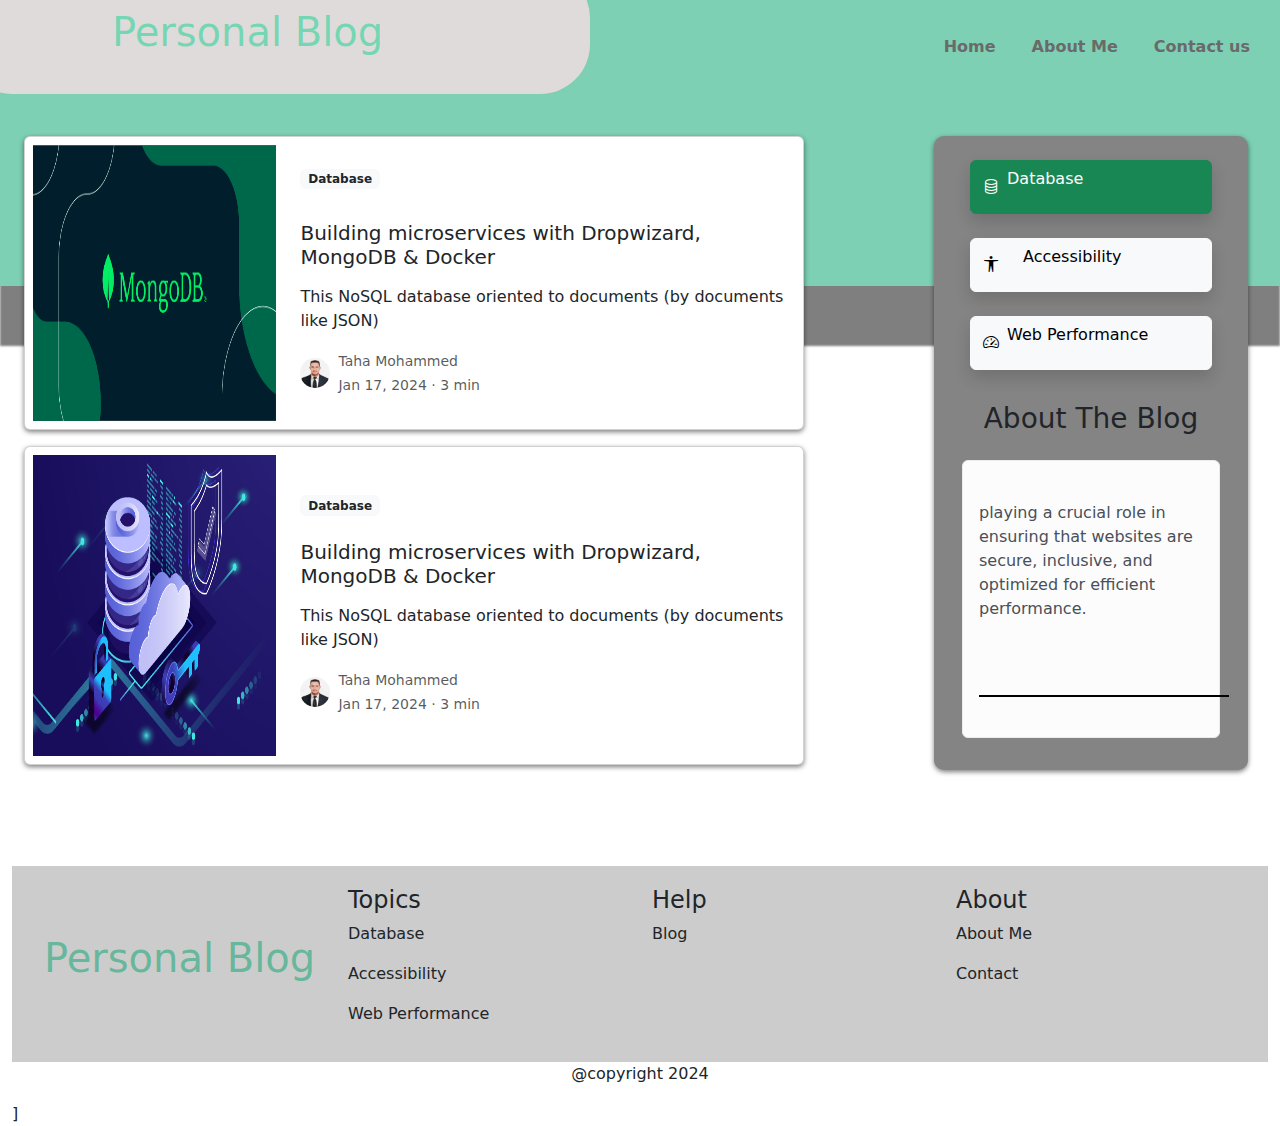
<file: 2/index.html>
<!DOCTYPE html>
<html lang="en">
<head>
    <meta charset="UTF-8">
    <meta name="viewport" content="width=device-width, initial-scale=1.0">
    <link href="https://cdn.jsdelivr.net/npm/bootstrap@5.3.3/dist/css/bootstrap.min.css" rel="stylesheet" integrity="sha384-QWTKZyjpPEjISv5WaRU9OFeRpok6YctnYmDr5pNlyT2bRjXh0JMhjY6hW+ALEwIH" crossorigin="anonymous">
    <link href="https://cdn.jsdelivr.net/npm/bootstrap-icons/font/bootstrap-icons.css" rel="stylesheet">
    <script src="https://cdn.jsdelivr.net/npm/bootstrap@5.3.3/dist/js/bootstrap.bundle.min.js" integrity="sha384-YvpcrYf0tY3lHB60NNkmXc5s9fDVZLESaAA55NDzOxhy9GkcIdslK1eN7N6jIeHz" crossorigin="anonymous"></script>
    <link rel="stylesheet" href="style.css">
    <title>second Project</title>
</head>
<body>
    <nav class="navbar navbar-expand-lg bg-body-tertiary " style="background-color: #00A26A82 !important; padding-bottom: 200px;  box-shadow: 0 60px 2px rgba(0, 0, 0, 0.50);">
        <div class="container-fluid">
            <div class="sss">
          <a class="navbar-brand " href="#"><h1> Personal Blog</h1></a>
          
        </div>
        <button class="navbar-toggler" type="button" data-bs-toggle="collapse" data-bs-target="#navbarSupportedContent" aria-controls="navbarSupportedContent" aria-expanded="false" aria-label="Toggle navigation">
            <span class="navbar-toggler-icon"></span>
          </button>
          <div class="collapse navbar-collapse " id="navbarSupportedContent">
            <ul class="navbar-nav  mb-2 mb-lg-0">
                <li class="nav-item">
                    <a class="nav-link" href="#">Home</a>   
                </li>
                <li class="nav-item">
                    <a class="nav-link" href="#">About Me</a>
                </li>
                <li class="nav-item">
                    <a class="nav-link" href="#">Contact us</a>
                </li>
            </ul>
          </div>
        </div>
      </nav>

      <div class="container-fluid ">
        <div class="row m-0 p-0">
          <div class="col-12 col-lg-9 " style="margin-top: -150px;">

          <div class="card mb-3 ccc" style="max-width: 85%; box-shadow: 0 2px 5px rgba(0, 0, 0, 0.5);">
            <div class="row g-0">
              <div class="col-12 col-md-4">
                <img src="./img/78c2f9fb4988e03ed3e0eb2cdb9a07a8.png" class="img-fluid rounded-start p-2 h-100" alt="Card image">
              </div>
              <div class="col-12 col-md-8">
                <div class="card-body">
                  <span class="badge bg-light text-dark my-3">Database</span>
                  <h5 class="card-title my-3">Building microservices with Dropwizard, MongoDB & Docker</h5>
                  <p class="card-text my-3">
                    This NoSQL database oriented to documents (by documents like JSON)
                  </p>
                  <div class="d-flex align-items-center my-3">
                    <img src="./img/صوره شخصيه.jpg" class="rounded-circle me-2" alt="Author image" style="width: 30px; height: 30px;">
                    <div>
                      <small class="text-muted">Taha Mohammed</small><br>
                      <small class="text-muted">Jan 17, 2024 · 3 min</small>
                    </div>
                  </div>
                </div>
              </div>
            </div>
          </div>
         
          <div class="card mt-2 mb-5 www"  style="max-width: 85%;  box-shadow: 0 2px 5px rgba(0, 0, 0, 0.5);">
            <div class="row g-0">
              <div class="col-12 col-md-4 " >
                <img src="./img/f228b987d4dacb15a07916646133352c.png" class="img-fluid rounded-start h-100 p-2" alt="Card image">
              </div>
              <div class="col-12 col-md-8 ">
                <div class="card-body my-3">
                  <span class="badge bg-light text-dark mb-2 my-3">Database</span>
                  <h5 class="card-title my-3">Building microservices with Dropwizard, MongoDB & Docker</h5>
                  <p class="card-text my-3">
                    This NoSQL database oriented to documents (by documents like JSON)
                  </p>
                  <div class="d-flex align-items-center my-3">
                    <img src="./img/صوره شخصيه.jpg" class="rounded-circle me-2" alt="Author image" style="width: 30px; height: 30px;">
                    <div>
                      <small class="text-muted">Taha Mohammed</small><br>
                      <small class="text-muted">Jan 17, 2024 · 3 min</small>
                    </div>
                  </div>
                </div>
              </div>
            </div>
          </div>
        </div> 
           <div class="col-12 col-lg-3 mb-5 " style="background-color: #848484; margin-top: -150px; z-index: 5; border-radius: 10px; margin-left: -20px; box-shadow: 0 2px 5px rgba(0, 0, 0, 0.5);" >
            <div class="topics-section p-3 ">
                <div class="card p-2 p-md-2  "  style=" background-color: #848484; border: none; ">
                    <!-- الزر الأول: Database -->
                    <button class="btn btn-success mb-4 w-100 d-flex align-items-center shadow">
                        <i class="bi bi-database me-2"></i> <!-- رمز قاعدة البيانات -->
                     <p> Database</p>  
                    </button>
                    <!-- الزر الثاني: Accessibility -->
                    <button class="btn btn-light mb-4 w-100 d-flex align-items-center shadow">
                        <i class="bi bi-universal-access me-4"></i> <!-- رمز إمكانية الوصول -->
                       <p> Accessibility</p>
                    </button>
                    <!-- الزر الثالث: Web Performance -->
                    <button class="btn btn-light w-100 d-flex align-items-center shadow">
                        <i class="bi bi-speedometer2 me-2"></i> <!-- رمز أداء الويب -->
                       <p>Web Performance</p> 
            </div>
            <div style="display: flex; justify-content:center;"><h3 class="my-4">About The Blog</h3></div>
            <div class="alert alert-light" role="alert">
              <div  class="my-4">
              
              <p>playing a crucial role in ensuring that websites are secure, inclusive, and optimized for efficient performance.</p>
            <div class="line pb-4"></div>  
            </div>
            
            </div>
        </div>
      </div>
    </div>
    <div class="row m-0 footer-section mt-5" style="background-color:#ccc; padding: 20px;">
        <div class="col-md-3  mt-2 mt-md-5">
            <h1 style="color: #00A26A82;">Personal Blog</h1>
        </div>
        <div class="col-md-3">
            <h4>Topics</h4>
            <p>Database </p>
            <p>Accessibility</p>
            <p>Web Performance</p>
        </div>
        <div class="col-md-3">
            <h4>Help</h4>
            <p>Blog </p>
        </div>
        <div class="col-md-3">
            <h4>About</h4>
            <p>About Me </p>
            <p>Contact</p>
        </div>
    </div>
    <div class="text-center " >
        <p>@copyright 2024</p>
    </div>
</body>
</html>]
</file>
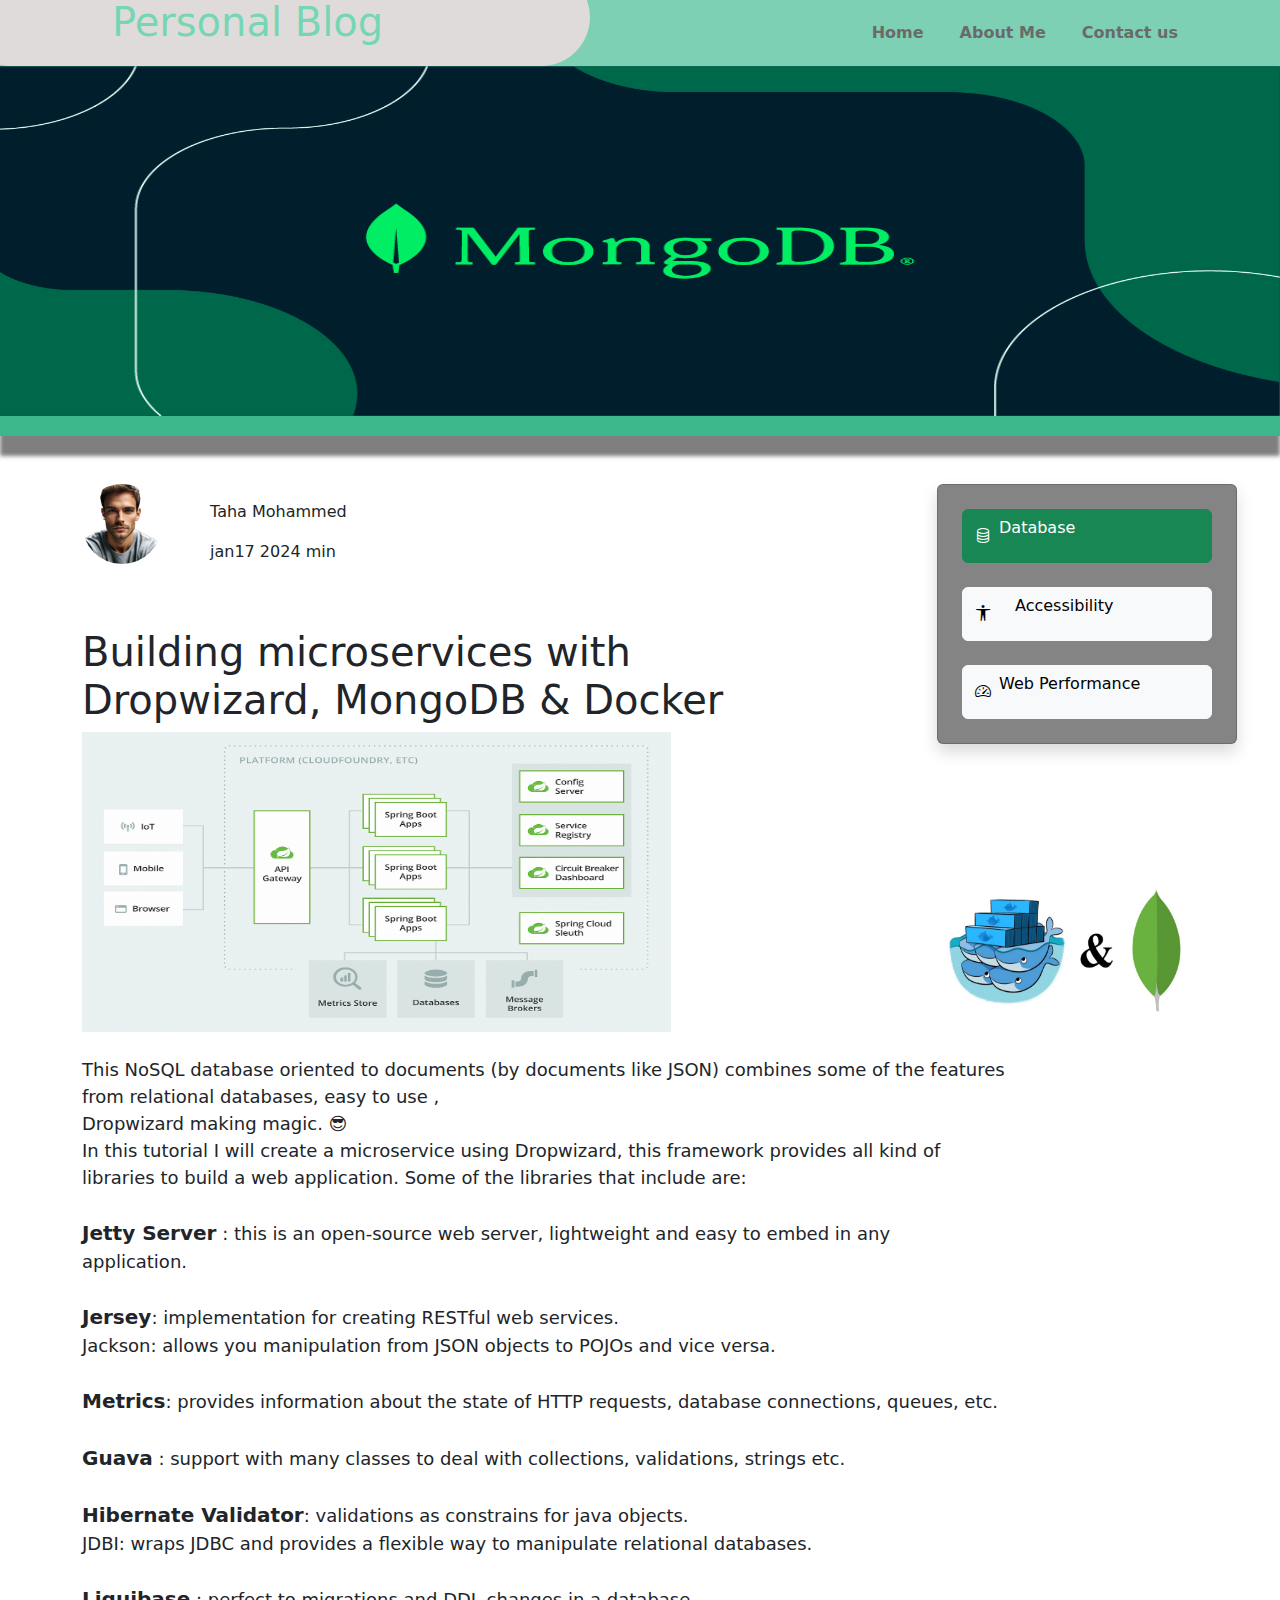
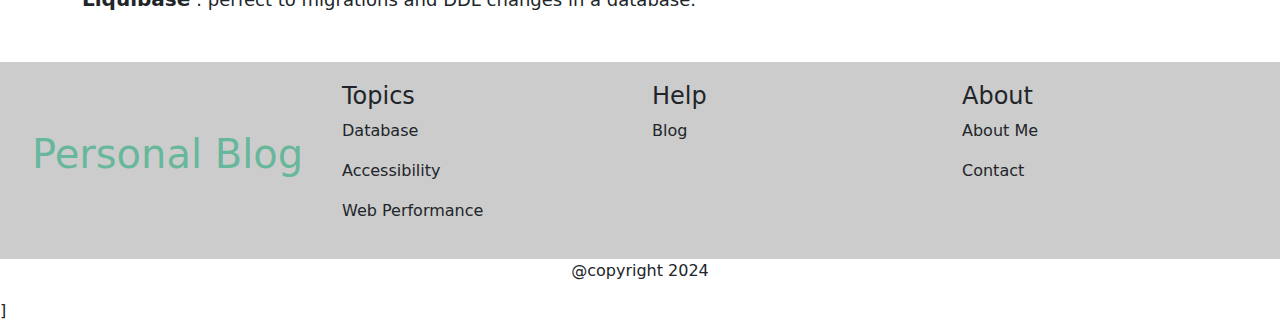
<file: 3/index.html>
<!DOCTYPE html>
<html lang="en">

<head>
    <meta charset="UTF-8">
    <meta name="viewport" content="width=device-width, initial-scale=1.0">
    <link href="https://cdn.jsdelivr.net/npm/bootstrap@5.3.3/dist/css/bootstrap.min.css" rel="stylesheet" integrity="sha384-QWTKZyjpPEjISv5WaRU9OFeRpok6YctnYmDr5pNlyT2bRjXh0JMhjY6hW+ALEwIH" crossorigin="anonymous">
    <link href="https://cdn.jsdelivr.net/npm/bootstrap-icons/font/bootstrap-icons.css" rel="stylesheet">
    <script src="https://cdn.jsdelivr.net/npm/bootstrap@5.3.3/dist/js/bootstrap.bundle.min.js" integrity="sha384-YvpcrYf0tY3lHB60NNkmXc5s9fDVZLESaAA55NDzOxhy9GkcIdslK1eN7N6jIeHz" crossorigin="anonymous"></script>
    <link rel="stylesheet" href="style.css">
    <title>third Project</title>
</head>
<body>
    <nav class="navbar navbar-expand-lg bg-body-tertiary" style="background-color:  #00A26A82 !important;">
        <div class="container-fluid">
            <div class="sss">
          <a class="navbar-brand " href="#"><h1> Personal Blog</h1></a>
                
        </div>
        <button class="navbar-toggler" type="button" data-bs-toggle="collapse" data-bs-target="#navbarSupportedContent" aria-controls="navbarSupportedContent" aria-expanded="false" aria-label="Toggle navigation">
            <span class="navbar-toggler-icon"></span>
          </button>
          <div class="collapse navbar-collapse me-lg-4" id="navbarSupportedContent">
            <ul class="navbar-nav  mb-2 mb-lg-0 me-lg-5">
                <li class="nav-item">
                    <a class="nav-link" href="#">Home</a>   
                </li>
                <li class="nav-item">
                    <a class="nav-link" href="#">About Me</a>
                </li>
                <li class="nav-item">
                    <a class="nav-link" href="#">Contact us</a>
                </li>
            </ul>
          </div>
        </div>
        </nav>
    <div class="img  object-fit-contain">
        <img class="w-100 " src="./img/mongodb.png" alt="" style="height: 350px;">
    </div>
    <div class="container mt-5">
        <div class="row">
            <div class="col-8">
                    
                <div class="d-flex mb-5">
                    <img style="width: 80px; height: 80px; border-radius: 50%;" src="./img/image.png" alt="">
                    <div class=" ms-5 mt-3">
                    <p >Taha Mohammed</p>
                    <p>jan17 2024 min</p>
                </div>
                </div>
                <h1>Building microservices with Dropwizard, MongoDB & Docker</h1>
                <img class="im" src="./img/ca567c246cccc4e47f1d19530122e4ab.png" style="width: 80%; height: 300px; "  alt="">
            </div>
            <div class="col-1 "></div>
            <div class="col-3">
                <div class="card p-2 p-md-4 shadow "  style="width: 300px; background-color: #848484; ">
                    <button class="btn btn-success mb-4 w-100 d-flex align-items-center">
                        <i class="bi bi-database me-2"></i>
                     <p> Database</p>  
                    </button>
                    <button class="btn btn-light mb-4 w-100 d-flex align-items-center">
                        <i class="bi bi-universal-access me-4"></i> 
                       <p> Accessibility</p>
                    </button>
                    <button class="btn btn-light w-100 d-flex align-items-center">
                        <i class="bi bi-speedometer2 me-2"></i> 
                       <p>Web Performance</p> 
                    </button>
                </div>
                <img class="md" style="width: 250px; height: 150px;  margin-top: 130px; "  src="./img/8749a7eef64aa9e9e8137da099f94a73.jpg"alt="">
            </div>
        </div>
        <div class="mt-4 mb-5 w-100" style="font-size: 18px; ">
            <p>
                This NoSQL database oriented to documents (by documents like JSON) combines some of the features<br> from
                relational databases, easy to use ,<br>
                Dropwizard making magic. 😎<br>
                In this tutorial I will create a microservice using Dropwizard, this framework provides all kind of<br>
                libraries to build a web application. Some of the libraries that include are:  <br><br>

               <b style="font-size: 20px;">Jetty Server</b> : this is an open-source web server, lightweight and easy to embed in any<br> application.<br><br>

               <b style="font-size: 20px;">Jersey</b>: implementation for creating RESTful web services.<br>
                Jackson: allows you manipulation from JSON objects to POJOs and vice versa.<br><br>

                <b style="font-size: 20px;">Metrics</b>: provides information about the state of HTTP requests, database connections, queues, etc.<br><br>

                <b style="font-size: 20px;">Guava</b> : support with many classes to deal with collections, validations, strings etc.<br><br>

                <b style="font-size: 20px;"> Hibernate Validator</b>: validations as constrains for java objects.<br>
                JDBI: wraps JDBC and provides a flexible way to manipulate relational databases.<br><br>

                <b style="font-size: 20px;">Liquibase</b>  : perfect to migrations and DDL changes in a database.<br>
            </p>
        </div>
    </div>
    </div>

    <div class="row m-0 footer-section mt-5" style="background-color:#ccc; padding: 20px;">
        <div class="col-md-3  mt-2 mt-md-5">
            <h1 style="color: #00A26A82;">Personal Blog</h1>
        </div>
        <div class="col-md-3">
            <h4>Topics</h4>
            <p>Database </p>
            <p>Accessibility</p>
            <p>Web Performance</p>
        </div>
        <div class="col-md-3">
            <h4>Help</h4>
            <p>Blog </p>
        </div>
        <div class="col-md-3">
            <h4>About</h4>
            <p>About Me </p>
            <p>Contact</p>
        </div>
    </div>
    <div class="text-center " >
        <p>@copyright 2024</p>
    </div>
  
</body>

</html>]
</file>
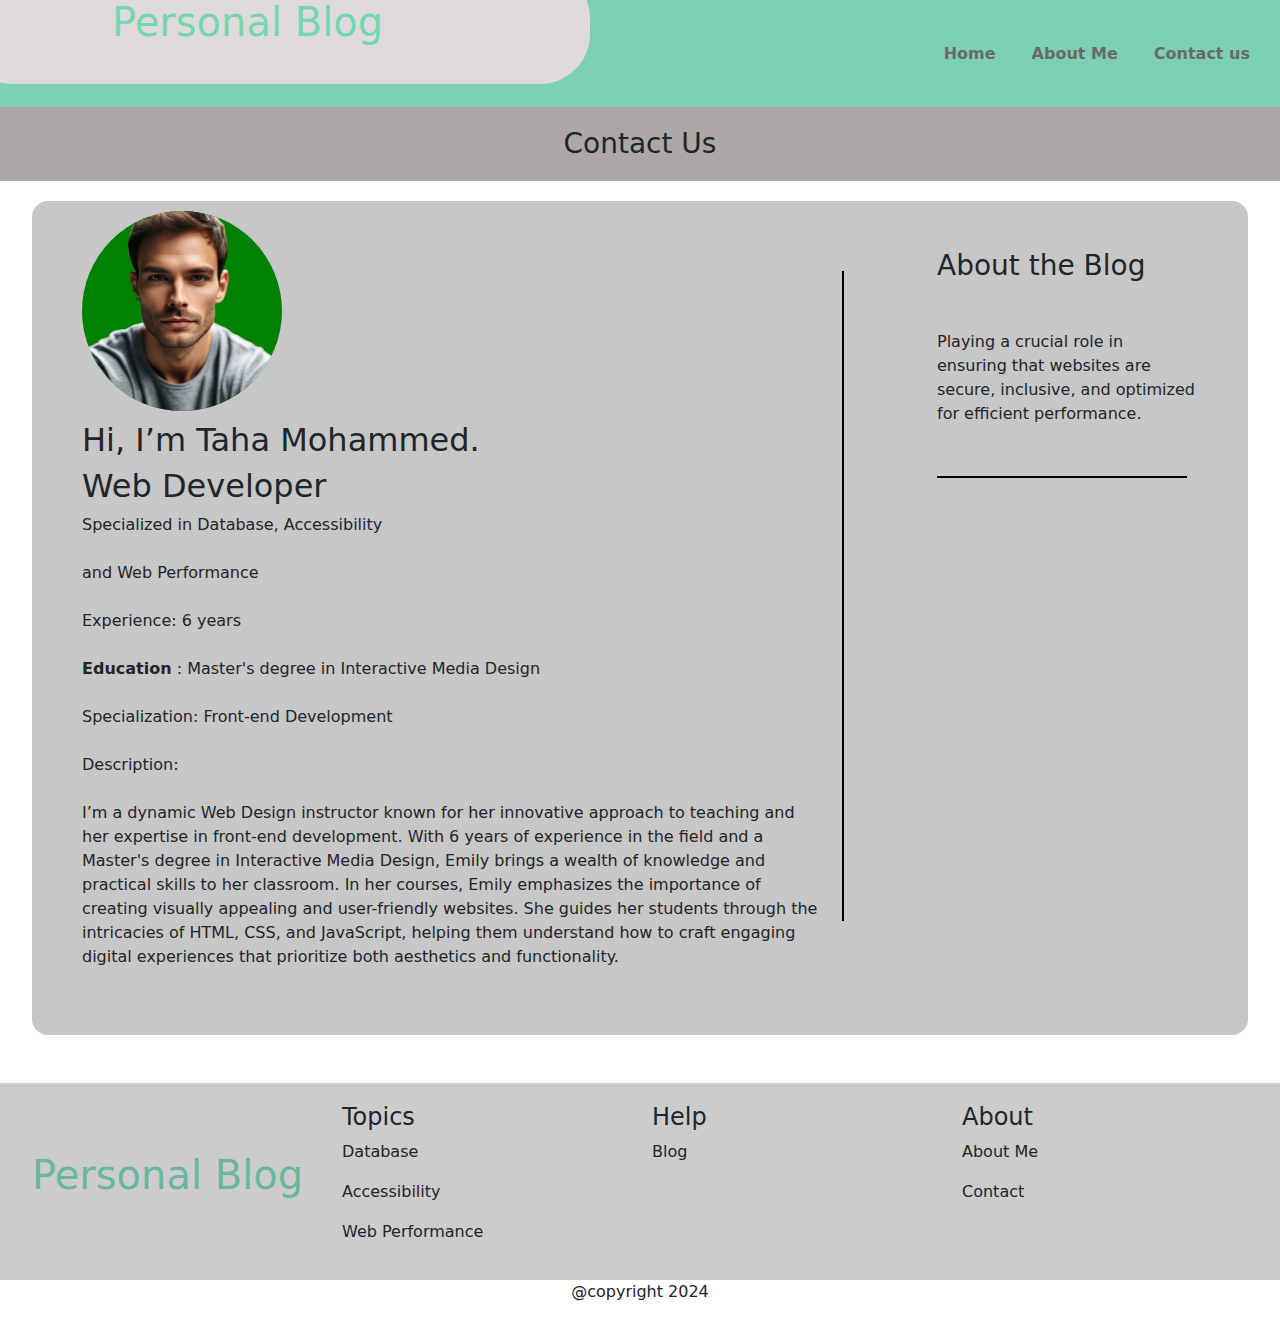
<file: 4/index.html>
<!DOCTYPE html>
<html lang="en">
<head>
    <meta charset="UTF-8">
    <meta name="viewport" content="width=device-width, initial-scale=1.0">
     <!-- Bootstrap CSS -->
     <link href="https://cdn.jsdelivr.net/npm/bootstrap@5.3.3/dist/css/bootstrap.min.css" rel="stylesheet" integrity="sha384-QWTKZyjpPEjISv5WaRU9OFeRpok6YctnYmDr5pNlyT2bRjXh0JMhjY6hW+ALEwIH" crossorigin="anonymous">
     <link href="https://cdn.jsdelivr.net/npm/bootstrap-icons/font/bootstrap-icons.css" rel="stylesheet">
     <script src="https://cdn.jsdelivr.net/npm/bootstrap@5.3.3/dist/js/bootstrap.bundle.min.js" integrity="sha384-YvpcrYf0tY3lHB60NNkmXc5s9fDVZLESaAA55NDzOxhy9GkcIdslK1eN7N6jIeHz" crossorigin="anonymous"></script>     <link rel="stylesheet" href="style.css">
    <title>fourth Project</title>
</head>
<body>
    <nav class="navbar navbar-expand-lg bg-body-tertiary" style="background-color: #00A26A82 !important;">
        <div class="container-fluid">
            <div class="sss">
          <a class="navbar-brand " href="#"><h1> Personal Blog</h1></a>
          
        </div>
        <button class="navbar-toggler" type="button" data-bs-toggle="collapse" data-bs-target="#navbarSupportedContent" aria-controls="navbarSupportedContent" aria-expanded="false" aria-label="Toggle navigation">
            <span class="navbar-toggler-icon"></span>
          </button>
          <div class="collapse navbar-collapse " id="navbarSupportedContent">
            <ul class="navbar-nav  mb-2 mb-lg-0">
                <li class="nav-item">
                    <a class="nav-link" href="#">Home</a>   
                </li>
                <li class="nav-item">
                    <a class="nav-link" href="#">About Me</a>
                </li>
                <li class="nav-item">
                    <a class="nav-link" href="#">Contact us</a>
                </li>
            </ul>
          </div>
        </div>
      </nav>
    <h3 style="display: flex; justify-content: center; background-color: #ada8a8; padding: 20px 0;">Contact Us</h3>
    <div class="cont">
        <div class="container">
            <div class="row">
                <div class="col-12 col-md-8">
                    <div class="img">
                        <img src="./img/image.png" style="width: 200px; height: 200px; border-radius: 50%;background-color: green; margin: 10px 0;" alt="">
                    </div>
                    <div>
                        <h2>Hi, I’m Taha Mohammed.</h2>
                        <h2>Web Developer</h2>
                        <p>Specialized in Database, Accessibility<br><br>
                            and Web Performance<br><br>
                            Experience: 6 years<br><br>
                           <b>Education</b> : Master's degree in Interactive Media Design<br><br>
                            Specialization: Front-end Development<br><br>
                            Description:<br><br>
                            I’m a dynamic Web Design instructor known for her innovative approach to teaching and her expertise in front-end development. With 6 years of experience in the field and a Master's degree in Interactive Media Design, Emily brings a wealth of knowledge and practical skills to her classroom.
                            In her courses, Emily emphasizes the importance of creating visually appealing and user-friendly websites. She guides her students through the intricacies of HTML, CSS, and JavaScript, helping them understand how to craft engaging digital experiences that prioritize both aesthetics and functionality.</p>
                    </div>
                </div>
                <div class="col-12 col-md-1">
                <div class="vertical-line"></div>
            </div>
                <div class="col-12 col-md-3 mt-5 aaa" style="margin: auto;">
                    <h3 class="mb-5">About the Blog</h3>
                    <p>Playing a crucial role in ensuring that websites are secure, inclusive, and optimized for efficient performance.</p>
                    <div class="line"></div>
                </div>
            </div>
        </div>
      
    </div>
    <div class="row m-0 footer-section mt-5 " style="background-color:#ccc; padding: 20px;">
        <div class="col-md-3  mt-2 mt-md-5">
            <h1 style="color: #00A26A82;">Personal Blog</h1>
        </div>
        <div class="col-md-3">
            <h4>Topics</h4>
            <p>Database </p>
            <p>Accessibility</p>
            <p>Web Performance</p>
        </div>
        <div class="col-md-3">
            <h4>Help</h4>
            <p>Blog </p>
        </div>
        <div class="col-md-3">
            <h4>About</h4>
            <p>About Me </p>
            <p>Contact</p>
        </div>
    </div>
    <div class="text-center">
        <p>@copyright 2024</p>
    </div>
    
</body>
</html>
</file>
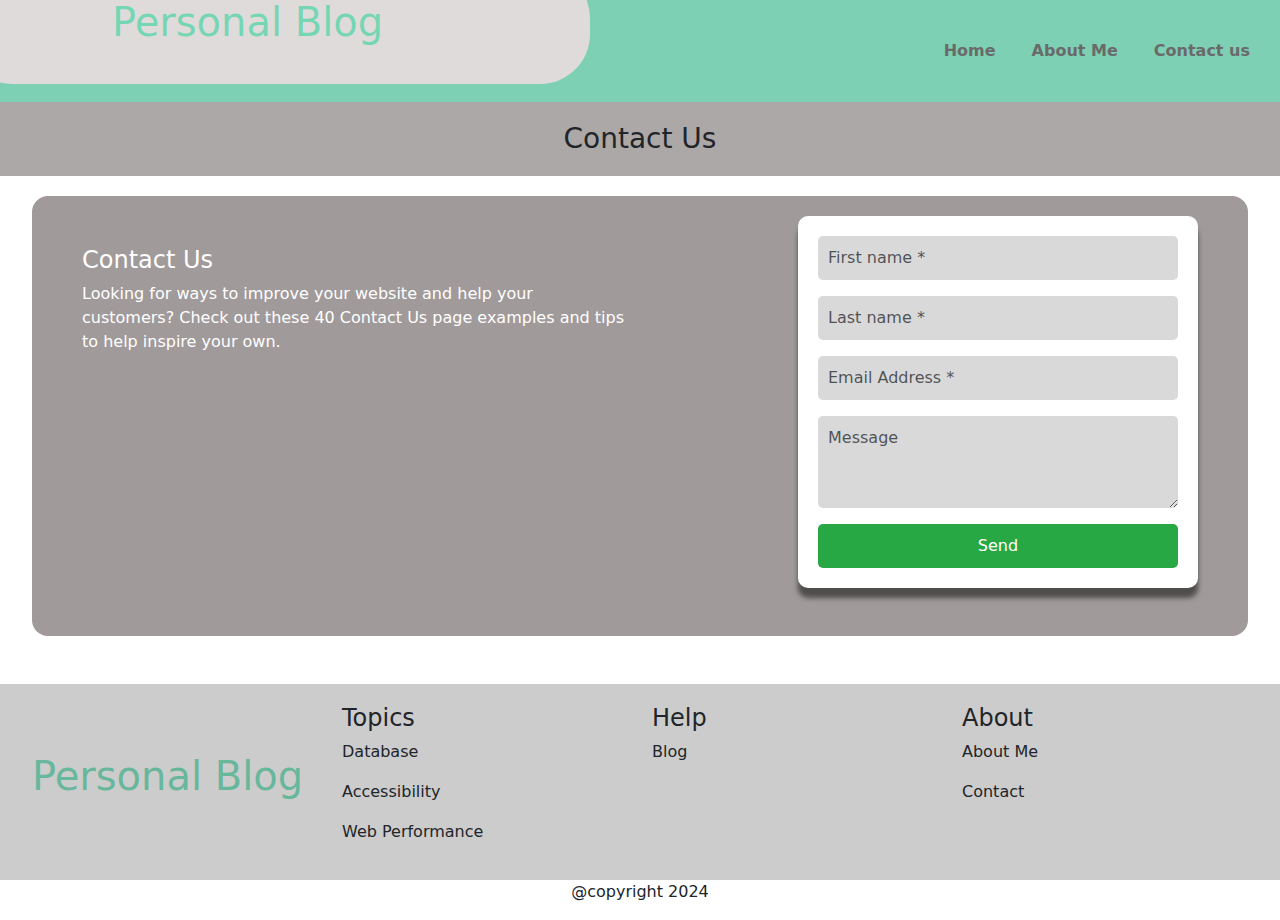
<file: 5/index.html>
<!DOCTYPE html>
<html lang="en">
<head>
    <meta charset="UTF-8">
    <meta name="viewport" content="width=device-width, initial-scale=1.0">
    <link href="https://cdn.jsdelivr.net/npm/bootstrap@5.3.3/dist/css/bootstrap.min.css" rel="stylesheet" integrity="sha384-QWTKZyjpPEjISv5WaRU9OFeRpok6YctnYmDr5pNlyT2bRjXh0JMhjY6hW+ALEwIH" crossorigin="anonymous">
  <link href="https://cdn.jsdelivr.net/npm/bootstrap-icons/font/bootstrap-icons.css" rel="stylesheet">
  <script src="https://cdn.jsdelivr.net/npm/bootstrap@5.3.3/dist/js/bootstrap.bundle.min.js" integrity="sha384-YvpcrYf0tY3lHB60NNkmXc5s9fDVZLESaAA55NDzOxhy9GkcIdslK1eN7N6jIeHz" crossorigin="anonymous"></script>
  <link rel="stylesheet" href="style.css">
    <title>fifth Project</title>
</head>
<body>
    <nav class="navbar navbar-expand-lg bg-body-tertiary" style="background-color: #00A26A82 !important;">
        <div class="container-fluid">
            <div class="sss">
          <a class="navbar-brand " href="#"><h1> Personal Blog</h1></a>
          
        </div>
        <button class="navbar-toggler" type="button" data-bs-toggle="collapse" data-bs-target="#navbarSupportedContent" aria-controls="navbarSupportedContent" aria-expanded="false" aria-label="Toggle navigation">
            <span class="navbar-toggler-icon"></span>
          </button>
          <div class="collapse navbar-collapse " id="navbarSupportedContent">
            <ul class="navbar-nav  mb-2 mb-lg-0">
                <li class="nav-item">
                    <a class="nav-link" href="#">Home</a>   
                </li>
                <li class="nav-item">
                    <a class="nav-link" href="#">About Me</a>
                </li>
                <li class="nav-item">
                    <a class="nav-link" href="#">Contact us</a>
                </li>
            </ul>
          </div>
        </div>
      </nav>
        <h3 style="display: flex ; justify-content: center; background-color: #ada8a8; padding: 20px 0;">Contact Us</h3>
      <div class="cont">
     <div class="container" >
        <div class="row">
            <div class="col-12 col-md-6  " >
                <div class="pra">
                <h4>Contact Us</h4>
                <p>Looking for ways to improve your website and help your customers? Check out these 40 Contact Us page examples and tips to help inspire your own.</p>
            </div>
            </div>
            
            <div class="col-12 col-md-6 pb-5 ">
                <div class="d-flex">
                <div class="input ">
                    <form>
                        <div class="mb-3">
                            <input type="text" id="firstName"  placeholder="First name *" class="form-control">
                        </div>
                        <div class="mb-3">
                            <input type="text" id="lastName"  placeholder="Last name *" class="form-control">
                        </div>
                        <div class="mb-3">
                            <input type="email" id="email" required placeholder="Email Address *" class="form-control">
                        </div>
                        <div class="mb-3">
                            <textarea id="message" rows="3" placeholder="Message" class="form-control"></textarea>
                        </div>
                        <button type="submit" class="btn btn-success">Send</button>
                    </form>
                </div>
            </div>
        </div>
          
     </div>
     </div>
      </div>
     <div class="row m-0 footer-section mt-5" style="background-color:#ccc; padding: 20px;">
        <div class="col-md-3  mt-2 mt-md-5">
            <h1 style="color: #00A26A82;">Personal Blog</h1>
        </div>
        <div class="col-md-3">
            <h4>Topics</h4>
            <p>Database </p>
            <p>Accessibility</p>
            <p>Web Performance</p>
        </div>
        <div class="col-md-3">
            <h4>Help</h4>
            <p>Blog </p>
        </div>
        <div class="col-md-3">
            <h4>About</h4>
            <p>About Me </p>
            <p>Contact</p>
        </div>
    </div>
    <div class="text-center " >
        <p>@copyright 2024</p>
    </div>
     
</body>
</html>
</file>
<file: 2/style.css>
.navbar-nav li {
    padding: 0 10px;
  }
  .navbar-nav a {
      color:  #6A6A6A !important;
      font-weight: 800;
  }
  
  .navbar-nav {
      margin-left: auto;
  }
  .navbar-brand {
      text-align: left;
  }
  
  .sss {
      background-color: #dfdbdb ;
      border-radius:50px ;
      margin-left: -50px;
      margin-top: -40px;
      margin-bottom: -8px;
      width: 50%;  
  }
  @media (max-width:767px) {
      .sss{
          width: 75%;
      }
      .sss h1 {
          margin-left: 70px !important;
          margin-top: 40px;
      }
  }
  .sss h1 {
      margin-left: 150px;
      margin-top: 40px;
      color: #0bd18c82;
  }
  .line {
    border-bottom: 2px solid black;
    width: 250px;
    margin-top: 50px;
  
}
@media (max-width:767px) {
.col-lg-3{
    order: 1 !important;
    margin-left: 0 !important;
}
.col-lg-9 {
    order: 2 !important;
    margin-top: 10px !important ;
}
.ccc {
   max-width: 100% !important;
}
.www {
    max-width: 100% !important;
    margin-bottom: 100px !important;
}
}
</file>
<file: 3/style.css>
.navbar-nav li {
    padding: 0 10px;
  }
  .navbar-nav a {
      color:  #6A6A6A !important;
      font-weight: 800;
  }
  
  .navbar-nav {
      margin-left: auto;
  }
  .navbar-brand {
      text-align: left;
  }
  
  .sss {
      background-color: #dfdbdb ;
      border-radius:50px ;
      margin-left: -50px;
      margin-top: -40px;
      margin-bottom: -8px;
      width: 50%;  
  }
  @media (max-width:767px) {
      .sss{
          width: 75%;
      }
      .sss h1 {
          margin-left: 70px !important;
          margin-top: 40px;
      }
    
  }
  .sss h1 {
      margin-left: 150px;
      margin-top: 30px;
      color: #0bd18c82;
      margin-bottom: -10px;
  }

.img {
    background-color: #00A26AC4;
    height: 370px;
    box-shadow:  0  20px  4px rgba(0, 0, 0, 0.50);
    width: 100%;
    
}

@media (max-width:768px) {

    .shadow {
        width: 100px !important;
        height: 200px !important;
    }
    .shadow p {
        display: none !important;
    }
    .md {
      margin-top: 50px !important;
       width: 100px !important;
    }
    .im {
        width: 100% !important;
    }
}
</file>
<file: 4/style.css>
.navbar-nav li {
    padding: 0 10px;
  }
  .navbar-nav a {
      color:  #6A6A6A !important;
      font-weight: 800;
  }
  
  .navbar-nav {
      margin-left: auto;
  }
  .navbar-brand {
      text-align: left;
  }
  
  .sss {
      background-color: #dfdbdb ;
      border-radius:50px ;
      margin-left: -50px;
      margin-top: -40px;
      margin-bottom: 15px;
      width: 50%;  
  }
  @media (max-width:767px) {
      .sss{
          width: 75%;
      }
      .sss h1 {
          margin-left: 70px !important;
          margin-top: 40px;
      }
  }
  .sss h1 {
      margin-left: 150px;
      margin-top: 30px;
      color: #0bd18c82;
  }
.cont {
    background-color: #c8c7c7;
    width: 95%;
    margin: auto;
    border-radius: 16px;
    margin-top: 20px;
    padding-bottom: 50px;
}
.pra {
    text-align: left;
    margin-top: 50px;
    color: #fff;
}
.form-control {
    background-color: #D9D9D9;
    border: none;
    padding: 10px;
    border-radius: 5px;
    width: 100%;
}
.vertical-line {
    border-left: 2px solid black; /* سماكة ولون الخط */
    height: 650px; /* طول الخط */
    margin-top: 70px;
}

/* Media Query to change vertical line to horizontal for small screens */
@media (max-width: 768px) {
    .vertical-line {
        border-left: none;
        border-top: 2px solid black; /* تحويل الخط ليكون أفقيًا */
        width: 80%; 
        height: 2px; 
        margin: 0 auto ;
        
    }
    .aaa{
        text-align: center;
    }
}

.line {
    border-bottom: 2px solid black;
    width: 250px;
    margin-top: 50px;
  
}
</file>
<file: 5/style.css>
.navbar-nav li {
    padding: 0 10px;
  }
  .navbar-nav a {
      color:  #6A6A6A !important;
      font-weight: 800;
  }
  
  .navbar-nav {
      margin-left: auto;
  }
  .navbar-brand {
      text-align: left;
  }
  
  .sss {
      background-color: #dfdbdb ;
      border-radius:50px ;
      margin-left: -50px;
      margin-top: -40px;
      margin-bottom: 10px;
      width: 50%;  
  }
  @media (max-width:767px) {
      .sss{
          width: 75%;
      }
      .sss h1 {
          margin-left: 70px !important;
          margin-top: 40px;
      }
      #message {
        padding-bottom: 150px !important;
      }
      .input{
        width: 100% !important;
      }
  }
  .sss h1 {
      margin-left: 150px;
      margin-top: 30px;
      color: #0bd18c82;
  }
 
  .cont {
    background-color: #a09a9a;
    width: 95%;
    margin: auto;
    border-radius: 16px;
    margin-top: 20px;
   

  }
  .pra {
    text-align: left;
    margin-top: 50px    ;
    color: #fff;
  }
  .input {
    background-color: #ffffff;
   
    width: 400px;
    box-shadow: 0 10px 5px rgba(0, 0, 0, 0.5);
    padding: 20px;
    border-radius: 10px;
    margin-left:  auto ;
    margin-top: 20px;
}

.input input,
.input textarea {
    background-color: #D9D9D9;
    margin-bottom: 10px;
    border: none;
    padding: 10px;
    width: 100%;
    border-radius: 5px;
}

.input button {
    background-color: #28a745;
    color: white;
    border: none;
    padding: 10px;
    width: 100%;
    border-radius: 5px;
}

.form-control {
    background-color: #D9D9D9;
    border: none;
    padding: 10px;
    border-radius: 5px;
    width: 100%;
}
</file>
